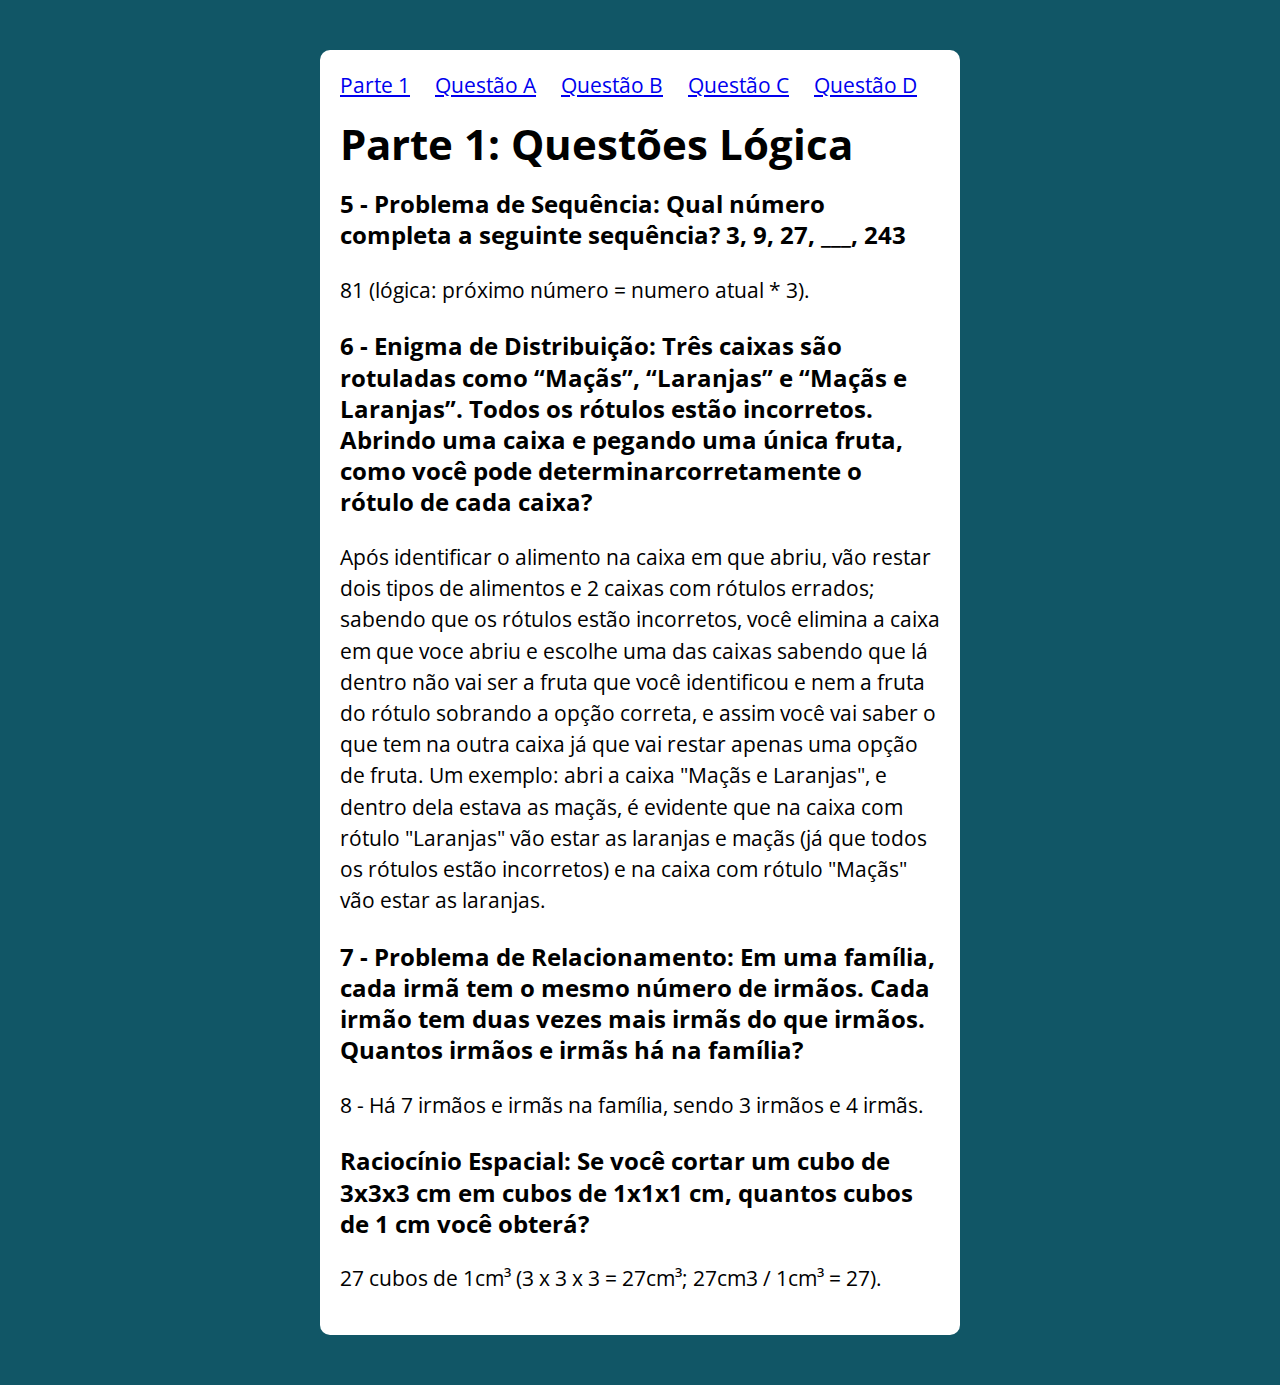
<file: index.html>
<!DOCTYPE html>
<html lang="pt-BR">
<head>
    <meta charset="UTF-8">
    <meta name="viewport" content="width=device-width, initial-scale=1.0">
    <link rel="stylesheet" href="assets/css/style.css">
    <title>Parte 1: Questões Lógica</title>
</head>
<body>
    <section class="container">
        <nav>
            <a href="index.html.html" target="_self" rel="author">Parte 1</a>
            <a href="questaoA.html" target="_self" rel="author">Questão A</a>
            <a href="questaoB.html" target="_self" rel="author">Questão B</a>
            <a href="questaoC.html" target="_self" rel="author">Questão C</a>
            <a href="questaoD.html" target="_self" rel="author">Questão D</a>
        </nav>

        <main>
            <h1>Parte 1: Questões Lógica</h1>

            <h3>5 - Problema de Sequência: Qual número completa a seguinte sequência? 3, 9, 27, ___, 243</h3>

            <p>81 (lógica: próximo número = numero atual * 3).</p>

            <h3>6 - Enigma de Distribuição: Três caixas são rotuladas como “Maçãs”, “Laranjas” e “Maçãs e Laranjas”. Todos os rótulos estão incorretos. Abrindo uma caixa e pegando uma única fruta, como você pode determinarcorretamente o rótulo de cada caixa?</h3>

            <p>Após identificar o alimento na caixa em que abriu, vão restar dois tipos de alimentos e 2 caixas com rótulos errados; sabendo que os rótulos estão incorretos, você elimina a caixa em que voce abriu e escolhe uma das caixas sabendo que lá dentro não vai ser a fruta que você identificou e nem a fruta do rótulo sobrando a opção correta, e assim você vai saber o que tem na outra caixa já que vai restar apenas uma opção de fruta. Um exemplo: abri a caixa "Maçãs e Laranjas", e dentro dela estava as maçãs, é evidente que na caixa com rótulo "Laranjas" vão estar as laranjas e maçãs (já que todos os rótulos estão incorretos) e na caixa com rótulo "Maçãs" vão estar as laranjas.</p>

            <h3>7 - Problema de Relacionamento: Em uma família, cada irmã tem o mesmo número de irmãos. Cada irmão tem duas vezes mais irmãs do que irmãos. Quantos irmãos e irmãs há na família?</h3>

            <p>8 - Há 7 irmãos e irmãs na família, sendo 3 irmãos e 4 irmãs.</p>

            <h3>Raciocínio Espacial: Se você cortar um cubo de 3x3x3 cm em cubos de 1x1x1 cm, quantos cubos de 1 cm você obterá?</h3>

            <p>27 cubos de 1cm³ (3 x 3 x 3 = 27cm³; 27cm3 / 1cm³ = 27).</p>
        </main>
    </section>
</body>
</html>
</file>
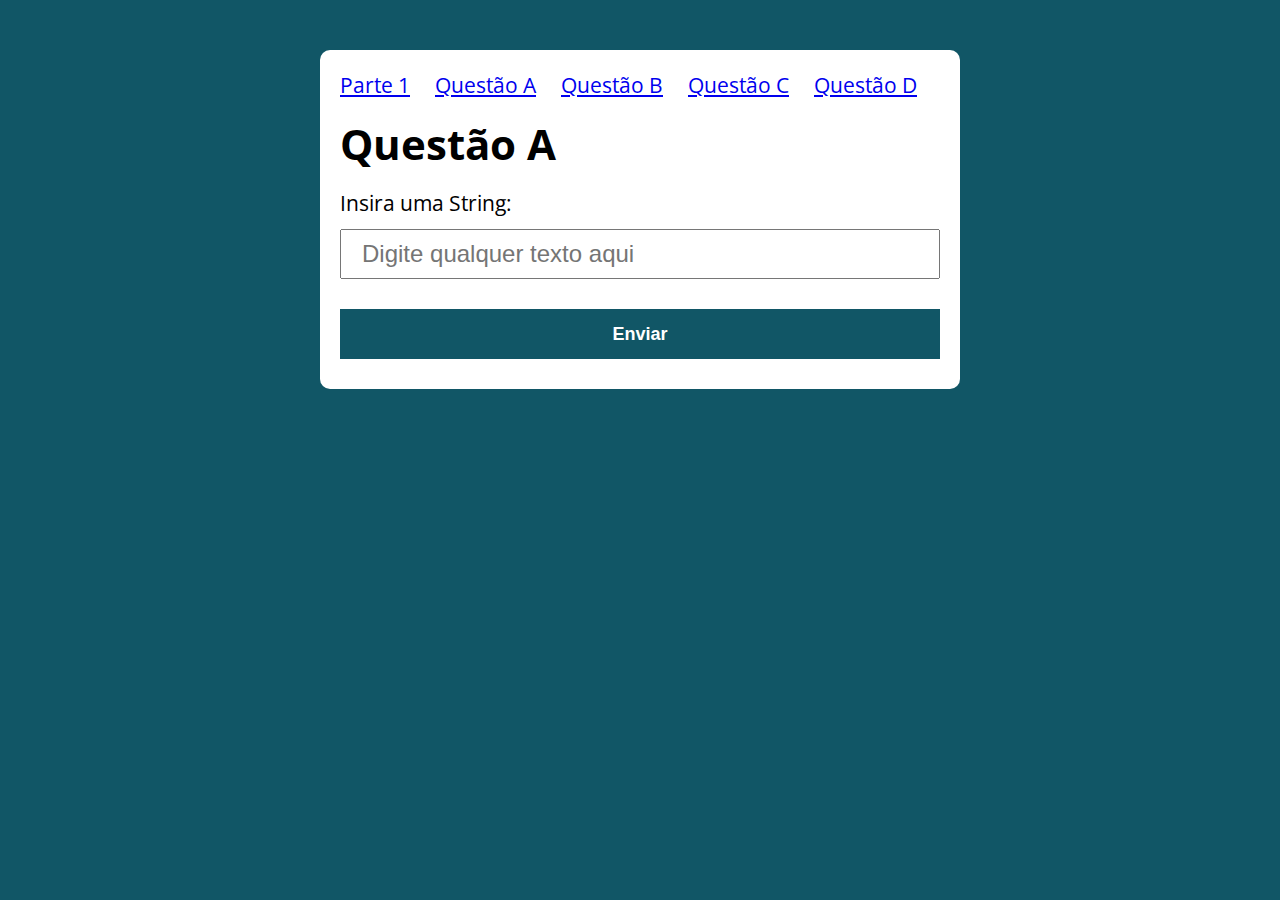
<file: questaoA.html>
<!DOCTYPE html>
<html lang="pt-BR">
<head>
    <meta charset="UTF-8">
    <meta name="viewport" content="width=device-width, initial-scale=1.0">
    <link rel="stylesheet" href="assets/css/style.css">
    <title>Questão A</title>
</head>
<body>
    <section class="container">
        <nav>
            <a href="index.html.html" target="_self" rel="author">Parte 1</a>
            <a href="questaoA.html" target="_self" rel="author">Questão A</a>
            <a href="questaoB.html" target="_self" rel="author">Questão B</a>
            <a href="questaoC.html" target="_self" rel="author">Questão C</a>
            <a href="questaoD.html" target="_self" rel="author">Questão D</a>
        </nav>

        <main>
            <h1>Questão A</h1>
            <label for="input-string">Insira uma String:</label>
            <input type="text" class="input-string" placeholder="Digite qualquer texto aqui">
            <button class="botao-enviar">Enviar</button>
        </main>

        <article class="resultado">

        </article>

    </section>

    <script src="assets/js/quesA.js"></script>
</body>
</html>
</file>
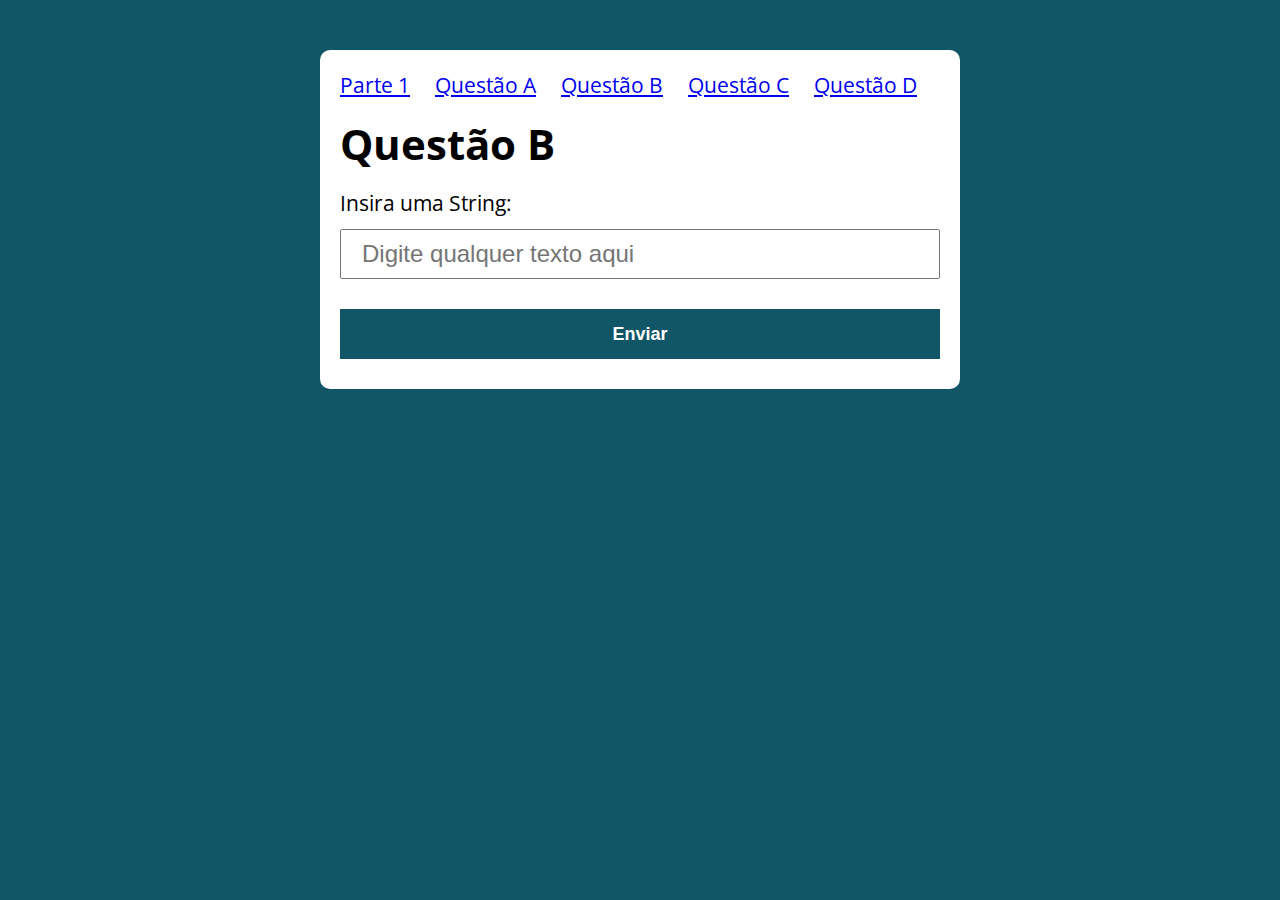
<file: questaoB.html>
<!DOCTYPE html>
<html lang="pt-BR">
<head>
    <meta charset="UTF-8">
    <meta name="viewport" content="width=device-width, initial-scale=1.0">
    <link rel="stylesheet" href="assets/css/style.css">
    <title>Questão B</title>
</head>
<body>
    <section class="container">
        <nav>
            <a href="index.html.html" target="_self" rel="author">Parte 1</a>
            <a href="questaoA.html" target="_self" rel="author">Questão A</a>
            <a href="questaoB.html" target="_self" rel="author">Questão B</a>
            <a href="questaoC.html" target="_self" rel="author">Questão C</a>
            <a href="questaoD.html" target="_self" rel="author">Questão D</a>
        </nav>

        <main>
            <h1>Questão B</h1>
            <label for="input-string">Insira uma String:</label>
            <input type="text" class="input-string" placeholder="Digite qualquer texto aqui">
            <button class="botao-enviar">Enviar</button>
        </main>

        <article class="resultado">

        </article>
    </section>
    <script src="assets/js/quesB.js"></script>
</body>
</html>
</file>
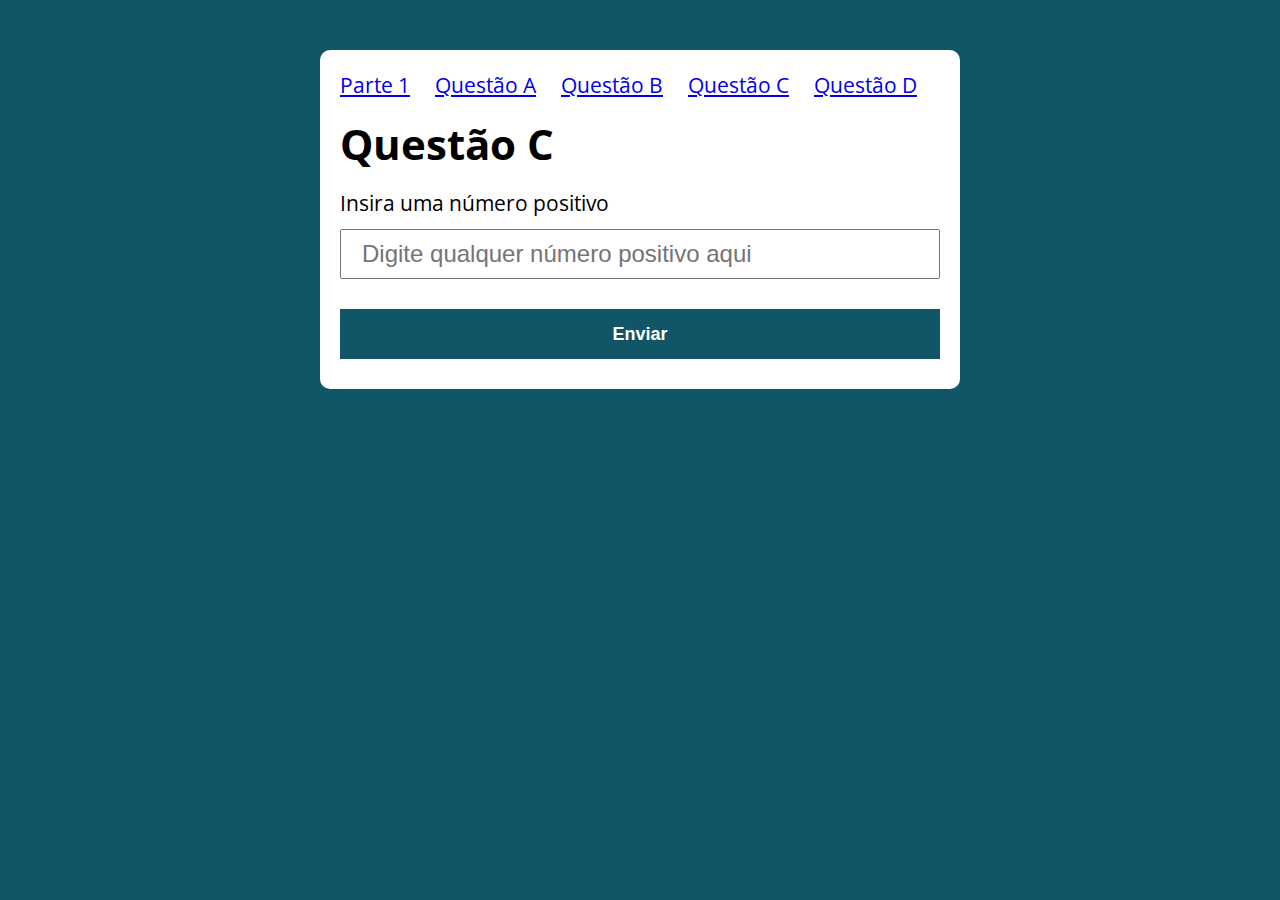
<file: questaoC.html>
<!DOCTYPE html>
<html lang="pt-BR">
<head>
    <meta charset="UTF-8">
    <meta name="viewport" content="width=device-width, initial-scale=1.0">
    <link rel="stylesheet" href="assets/css/style.css">
    <title>Questão C</title>
</head>
<body>
    <section class="container">
        <nav>
            <a href="index.html.html" target="_self" rel="author">Parte 1</a>
            <a href="questaoA.html" target="_self" rel="author">Questão A</a>
            <a href="questaoB.html" target="_self" rel="author">Questão B</a>
            <a href="questaoC.html" target="_self" rel="author">Questão C</a>
            <a href="questaoD.html" target="_self" rel="author">Questão D</a>
        </nav>

        <main>
            <h1>Questão C</h1>
            <label for="input-numero">Insira uma número positivo</label>
            <input type="text" class="input-numero" placeholder="Digite qualquer número positivo aqui">
            <button class="botao-enviar">Enviar</button>
        </main>

        <article class="resultado">

        </article>
    </section>

    <script src="assets/js/quesC.js"></script>
</body>
</html>
</file>
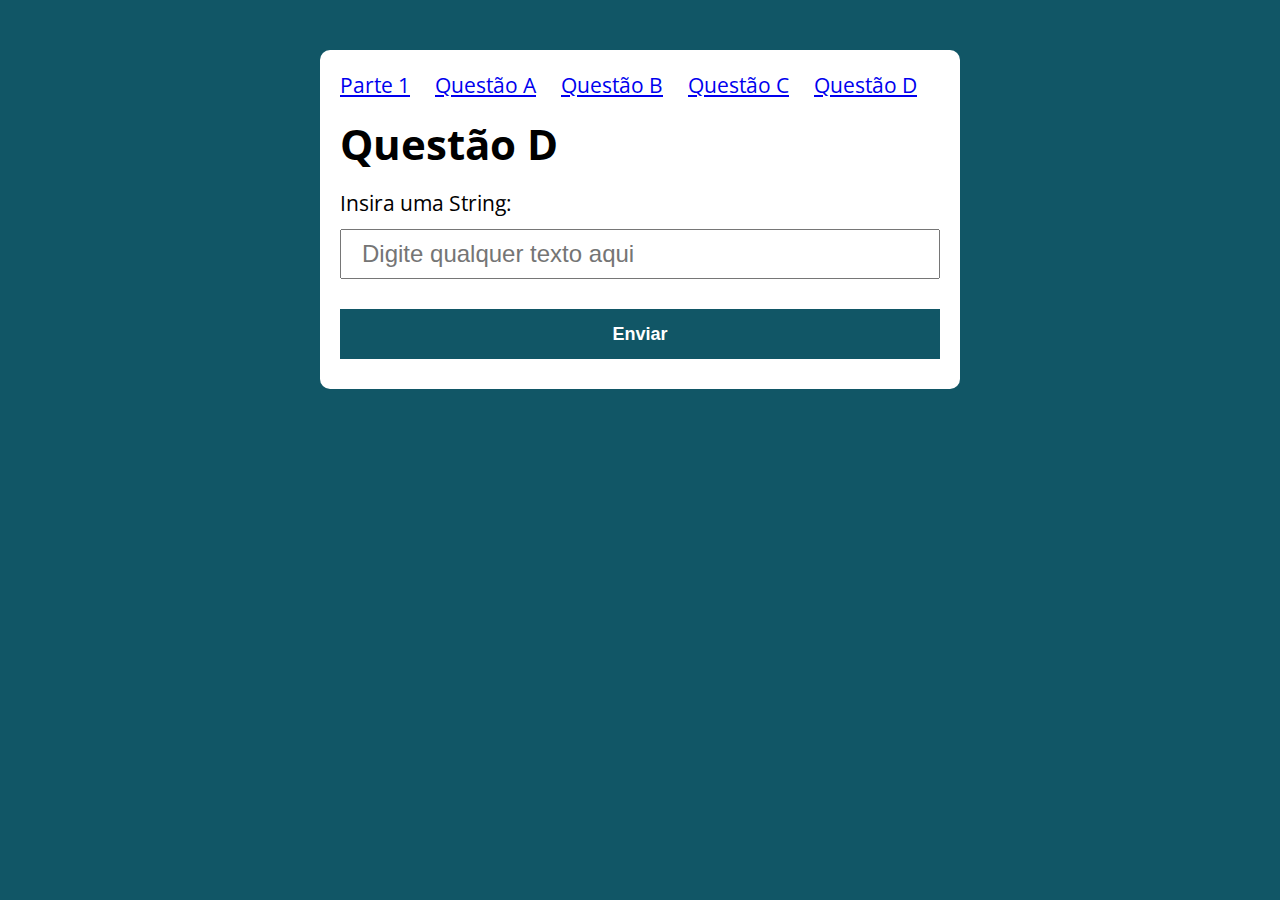
<file: questaoD.html>
<!DOCTYPE html>
<html lang="pt-BR">
<head>
    <meta charset="UTF-8">
    <meta name="viewport" content="width=device-width, initial-scale=1.0">
    <link rel="stylesheet" href="assets/css/style.css">
    <title>Questão D</title>
</head>
<body>
    <section class="container">
        <nav>
            <a href="index.html.html" target="_self" rel="author">Parte 1</a>
            <a href="questaoA.html" target="_self" rel="author">Questão A</a>
            <a href="questaoB.html" target="_self" rel="author">Questão B</a>
            <a href="questaoC.html" target="_self" rel="author">Questão C</a>
            <a href="questaoD.html" target="_self" rel="author">Questão D</a>
        </nav>

        <main>
            <h1>Questão D</h1>
            <label for="input-string">Insira uma String:</label>
            <input type="text" class="input-string" placeholder="Digite qualquer texto aqui">
            <button class="botao-enviar">Enviar</button>
        </main>

        <article class="resultado">

        </article>
    </section>

    <script src="assets/js/quesD.js"></script>
</body>
</html>
</file>
<file: assets/css/style.css>
@import url('https://fonts.googleapis.com/css2?family=Open+Sans:ital,wght@0,300..800;1,300..800&display=swap');

:root {
    --cor-primaria: rgb(17, 86, 102);
    --cor-primaria-escura: rgb(9, 48, 56);
}

* {
    box-sizing: border-box;
    outline: 0;
}

body {
    margin: 0;
    padding: 0;
    background-color: var(--cor-primaria);
    font-family: "Open sans", sans-serif;
    font-size: 1.3em;
    line-height: 1.5em;
}

.container {
    max-width: 640px;
    margin: 50px auto;
    background-color: white;
    padding: 20px;
    border-radius: 10px;
}

a {
    margin-right: 20px;
}

input, label, button {
    display: block;
    width: 100%;
    margin-bottom: 10px;
}

input {
    font-size: 24px;
    height: 50px;
    padding: 0 20px;
}

input:focus {
    outline: 1px solid var(--cor-primaria);
}

button {
    border: none;
    background-color: var(--cor-primaria);
    color: #fff;
    font-size: 18px;
    font-weight: 700;
    height: 50px;
    cursor: pointer;
    margin-top: 30px;
}

button:hover {
    background-color: var(--cor-primaria-escura);
}
</file>
